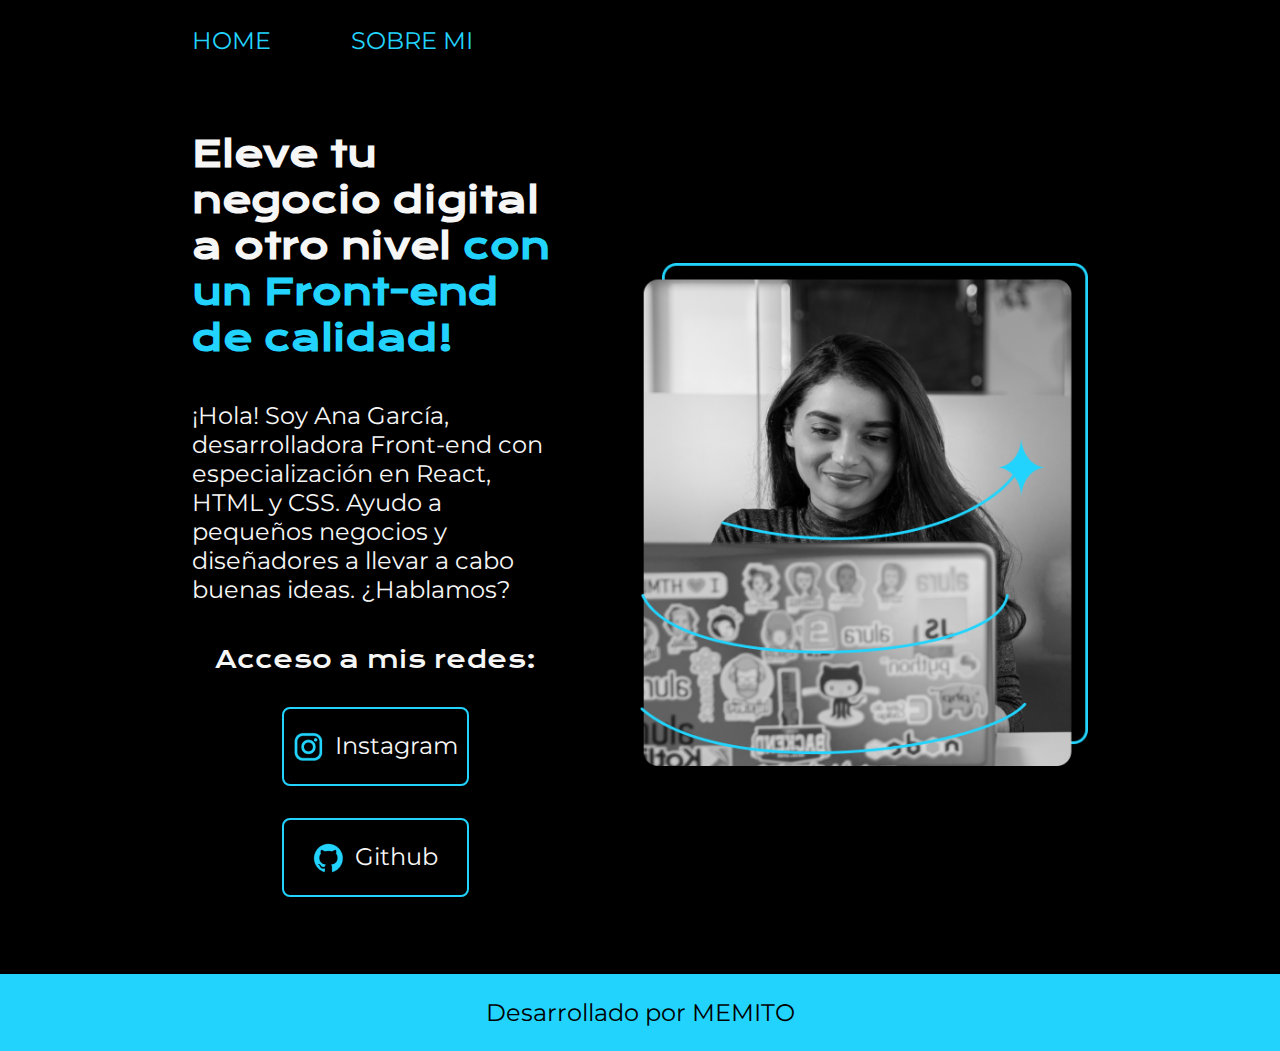
<file: index.html>
<!DOCTYPE html>
<html lang="es-mx">

<head>
    <meta charset="UTF-8">
    <meta name="viewport" content="width=device-width, initial-scale=1.0">
    <title>PORTAFOLIO</title>
    <link rel="stylesheet" href="./styles/style.css">
</head>

<body>
    <header class="header">
        <nav class="header__menu">
            <a class="header__menu__link" href="index.html"> HOME</a>
            <a class="header__menu__link" href="about.html"> SOBRE MI</a>
        </nav>
    </header>
    <main class="presentacion">
        <section class="presentacion__contenido">
            <h1 class="presentacion__contenido__titulo">Eleve tu negocio digital a otro nivel <strong
                    class="titulodestaque">con un Front-end de
                    calidad!</strong>
            </h1>
            <p class="presentacion__contenido__texto">¡Hola! Soy Ana García, desarrolladora Front-end con
                especialización en React, HTML y CSS.
                Ayudo a pequeños negocios y diseñadores a llevar a cabo buenas ideas. ¿Hablamos?</p>
            <div class="presentacion__enlaces">
                <h2 class="presentacion__enlaces_subtitulo"> Acceso a mis redes: </h2>
                <a class="presentacion__enlaces_link" href="https://www.instagram.com/">
                    <img src="./assets/instagram.png" Instagram>
                    Instagram</a>
                <a class="presentacion__enlaces_link" href="https://github.com/Tcolote">
                    <img src="./assets/github.png">
                    Github</a>
            </div>
        </section>
        <img class="presentacion__imagen" src="./assets/Imagem.png" alt="Imagen de una chica">
    </main>
    <footer class="footer">
        <p>Desarrollado por MEMITO</p>
    </footer>
</body>

</html>
</file>
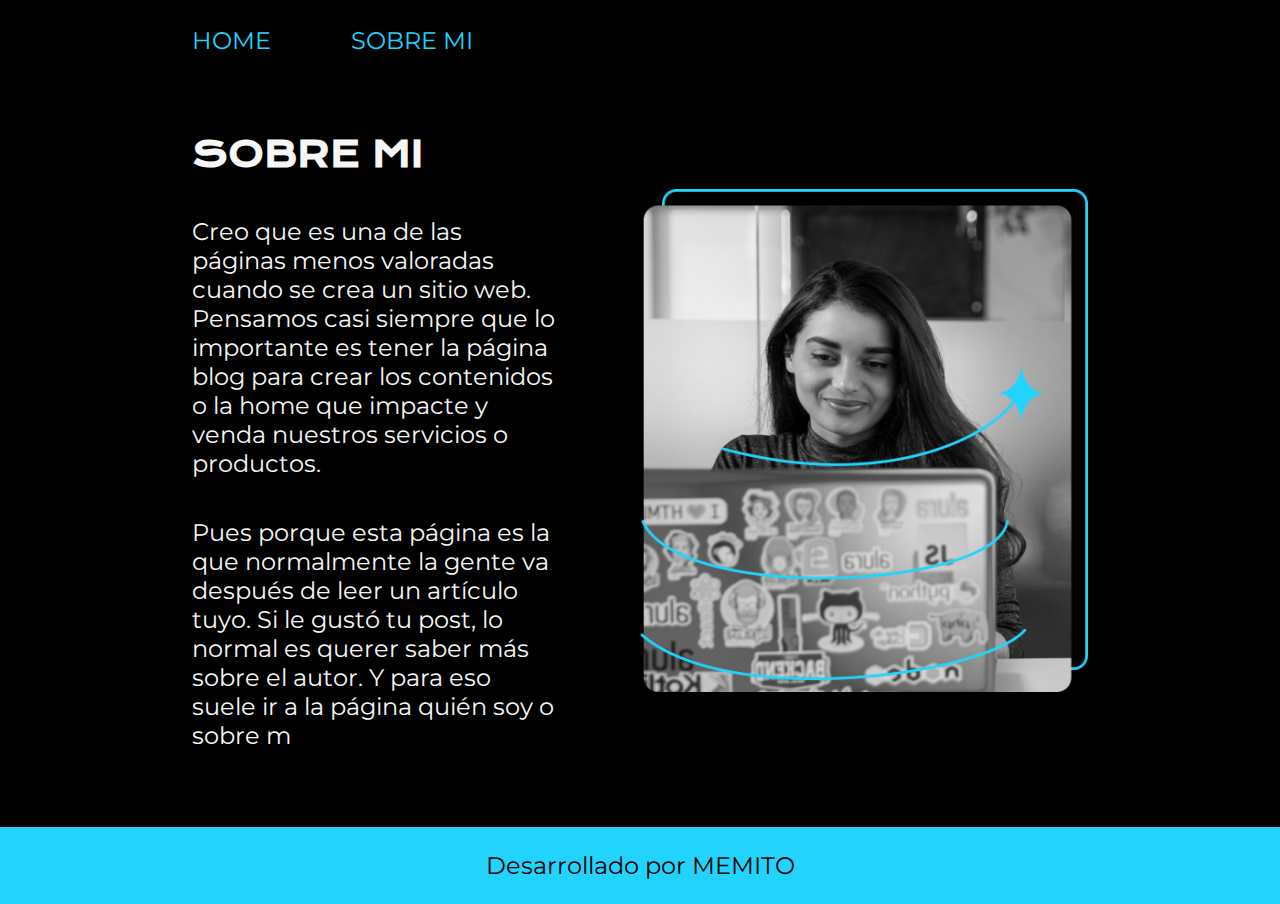
<file: about.html>
<!DOCTYPE html>
<html lang="es-mx">

<head>
    <meta charset="UTF-8">
    <meta name="viewport" content="width=device-width, initial-scale=1.0">
    <title>SOBRE MI</title>
    <link rel="stylesheet" href="./styles/style.css">
</head>

<body>
    <header class="header">
        <nav class="header__menu">
            <a class="header__menu__link" href="index.html"> HOME</a>
            <a class="header__menu__link" href="about.html"> SOBRE MI</a>
        </nav>
    </header>
    <main class="presentacion">
        <section class="presentacion__contenido">
            <h1 class="presentacion__contenido__titulo">SOBRE MI</h1>

            <p class="presentacion__contenido__texto">Creo que es una de las páginas menos valoradas cuando se crea un
                sitio web.
                Pensamos casi siempre que lo importante es tener la página blog para crear
                los contenidos o la home que impacte y venda nuestros servicios o productos.</p>

            <p class="presentacion__contenido__texto">Pues porque esta página es la que normalmente la gente va después
                de leer un
                artículo tuyo. Si le gustó tu post, lo normal es querer saber más sobre el autor.
                Y para eso suele ir a la página quién soy o sobre m</p>

        </section>

        <img class="presentacion__imagen" src="./assets/Imagem.png" alt="Imagen de una chica">
    </main>
    <footer class="footer">
        <p>Desarrollado por MEMITO</p>
    </footer>

</body>

</html>
</file>
<file: styles/style.css>
@import url('https://fonts.googleapis.com/css2?family=Krona+One&family=Montserrat:ital,wght@0,100..900;1,100..900&display=swap');

:root {

    --color-primario: #000000;
    --color-secundario: #f6f6f6;
    --color-terceario: #22D4FD;
    --color-hover: #272727;
    --fuente-montse: 'montserrat', sans-serif;
    --fuente-krona: 'krona one', sans-serif;

}


* {
    padding: 0;
    margin: 0;


}

body {
    background-color: var(--color-primario);
    color: var(--color-secundario);
    box-sizing: border-box;
}

.header {
    padding: 2% 0% 0% 15%;
    /* el 15% se puso por alinear con el texto */
}

.header__menu {
    display: flex;
    gap: 80px;
}

.header__menu__link {
    font-family: var(--fuente-montse);
    font-size: 1.5rem;
    font-weight: 600px;
    color: var(--color-terceario);
    text-decoration: none;

}



.titulodestaque {
    color: var(--color-terceario);
}

.presentacion {
    display: flex;
    align-items: center;
    padding: 6% 15%;
    /*se quita margin por padding*/
    justify-content: space-between;
    gap: 82px;
}

.presentacion__contenido {
    width: 50%;
    display: flex;
    flex-direction: column;
    gap: 40px;
}

.presentacion__contenido__titulo {
    font-size: 2.25rem;
    font-family: var(--fuente-krona);
}

.presentacion__contenido__texto {
    font-size: 1.5rem;
    font-family: var(--fuente-montse);
}

.presentacion__enlaces {

    display: flex;
    justify-content: space-between;
    flex-direction: column;
    align-items: center;
    gap: 32px;
}

.presentacion__enlaces_subtitulo {
    font-family: var(--fuente-krona);
    font-size: 1.5rem;
    font-weight: 400;


}

.presentacion__enlaces_link {
    width: 50%;
    text-align: center;
    padding: 21.5px 0px;
    border-radius: 8px;
    font-family: var(--fuente-montse);
    font-size: 1.5rem;
    font-weight: 600px;
    text-decoration: none;
    color: var(--color-secundario);
    border: 2px solid var(--color-terceario);
    display: flex;
    justify-content: center;
    /*esto es por que esta en horizontal */
    gap: 10px;

}

.presentacion__enlaces_link:hover {

    background-color: var(--color-hover);
    padding: 3%;
}

.presentacion__imagen {

    width: 50%;
}


.footer {

    background-color: var(--color-terceario);
    padding: 24px;
    color: var(--color-primario);
    text-align: center;
    font-family: var(--fuente-montse);
    font-size: 1.5rem;
    font-weight: 400;
}

@media(max-width:1200px) {
    .header {
        padding: 10%;
    }

    .header__menu {
        justify-content: center;
    }

    .presentacion {
        flex-direction: column-reverse;
        padding: 5%;
    }

    .presentacion__contenido {

        width: auto;
    }


}
</file>
